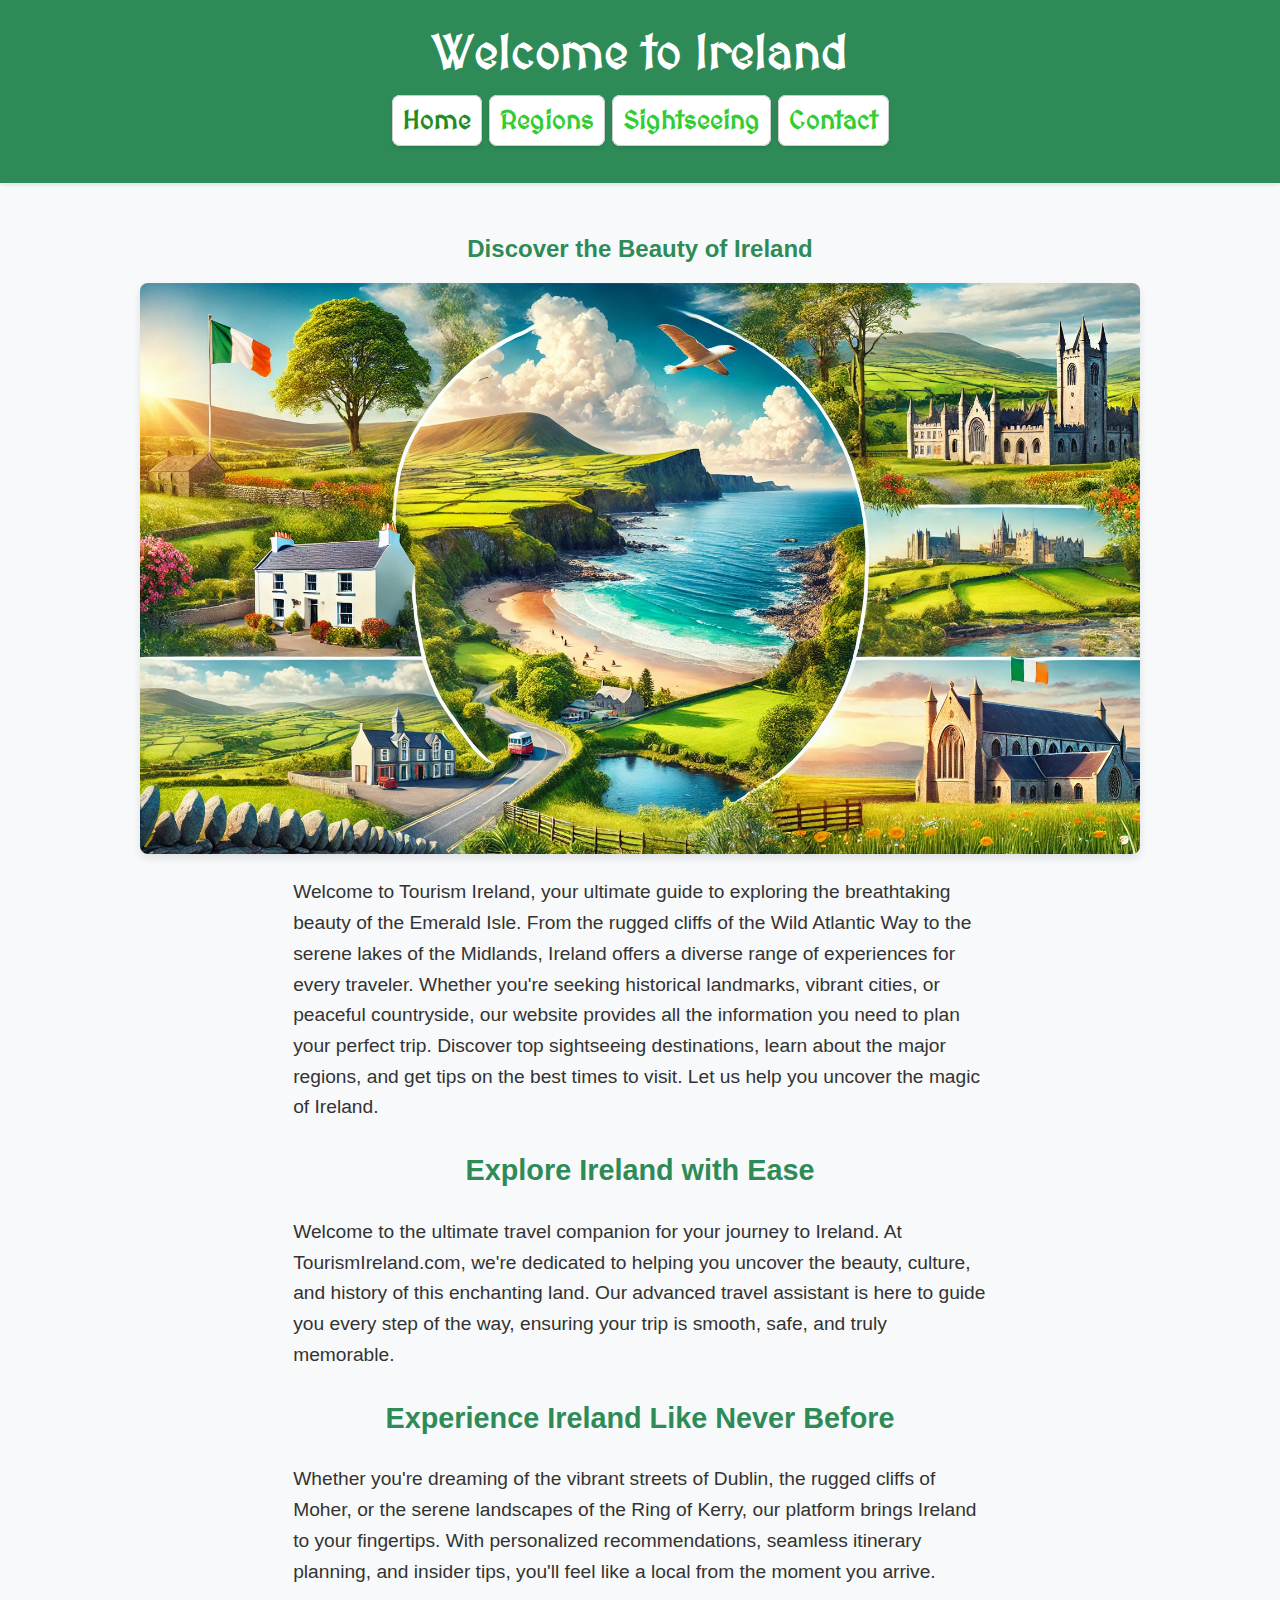
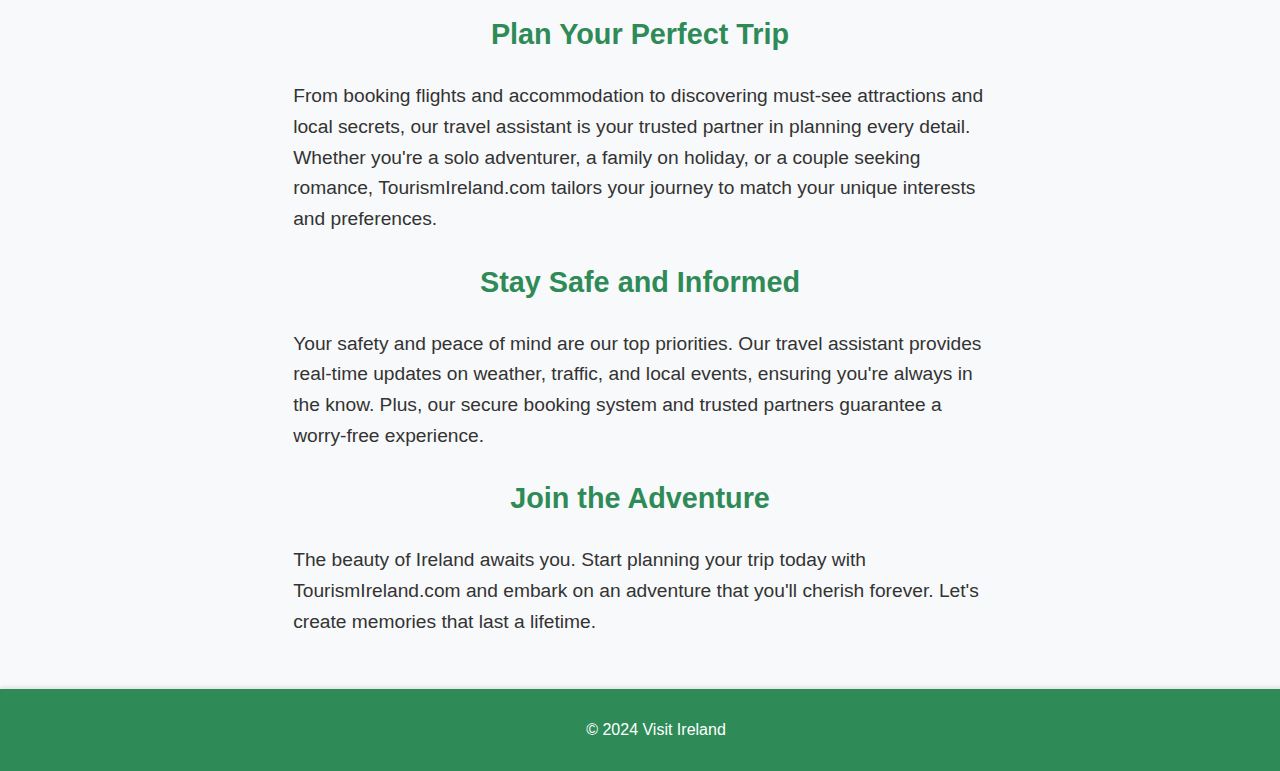
<file: index.html>
<!DOCTYPE html>
<html lang="en">
<head>
    <meta charset="UTF-8">
    <meta name="viewport" content="width=device-width, initial-scale=1.0">
    <title>Visit Ireland</title>
    <link rel="stylesheet" href="css/styles.css">
    <link href="https://fonts.googleapis.com/css2?family=MedievalSharp&display=swap" rel="stylesheet">
    <link rel="apple-touch-icon" sizes="180x180" href="/apple-touch-icon.png">
    <link rel="icon" type="image/png" sizes="32x32" href="/favicon-32x32.png">
    <link rel="icon" type="image/png" sizes="16x16" href="/favicon-16x16.png">
    <script src="js/nav.js" defer></script>
</head>
<body>
    <header>
        <h1>Welcome to Ireland</h1>
        <nav>
            <ul>
                <li><a href="index.html">Home</a></li>
                <li><a href="regions.html">Regions</a></li>
                <li><a href="sightseeing.html">Sightseeing</a></li>
                <li><a href="contact.html">Contact</a></li>
            </ul>
        </nav>
    </header>
    <main>
        <section class="showcase">
            <h2>Discover the Beauty of Ireland</h2>
            <img src="images/scenic1.webp" alt="Scenic Ireland">
            <div class="intro-text">
                <p>Welcome to Tourism Ireland, your ultimate guide to exploring the breathtaking beauty of the Emerald Isle. From the rugged cliffs of the Wild Atlantic Way to the serene lakes of the Midlands, Ireland offers a diverse range of experiences for every traveler. Whether you're seeking historical landmarks, vibrant cities, or peaceful countryside, our website provides all the information you need to plan your perfect trip. Discover top sightseeing destinations, learn about the major regions, and get tips on the best times to visit. Let us help you uncover the magic of Ireland.</p>
                <h2>Explore Ireland with Ease</h2>
                <p>Welcome to the ultimate travel companion for your journey to Ireland. At TourismIreland.com, we're dedicated to helping you uncover the beauty, culture, and history of this enchanting land. Our advanced travel assistant is here to guide you every step of the way, ensuring your trip is smooth, safe, and truly memorable.</p>
                
                <h2>Experience Ireland Like Never Before</h2>
                <p>Whether you're dreaming of the vibrant streets of Dublin, the rugged cliffs of Moher, or the serene landscapes of the Ring of Kerry, our platform brings Ireland to your fingertips. With personalized recommendations, seamless itinerary planning, and insider tips, you'll feel like a local from the moment you arrive.</p>
                
                <h2>Plan Your Perfect Trip</h2>
                <p>From booking flights and accommodation to discovering must-see attractions and local secrets, our travel assistant is your trusted partner in planning every detail. Whether you're a solo adventurer, a family on holiday, or a couple seeking romance, TourismIreland.com tailors your journey to match your unique interests and preferences.</p>
                
                <h2>Stay Safe and Informed</h2>
                <p>Your safety and peace of mind are our top priorities. Our travel assistant provides real-time updates on weather, traffic, and local events, ensuring you're always in the know. Plus, our secure booking system and trusted partners guarantee a worry-free experience.</p>
                
                <h2>Join the Adventure</h2>
                <p>The beauty of Ireland awaits you. Start planning your trip today with TourismIreland.com and embark on an adventure that you'll cherish forever. Let's create memories that last a lifetime.</p>
            </div>
        </section>
    </main>
    <footer>
        <p>&copy; 2024 Visit Ireland</p>
    </footer>
</body>
</html>
</file>
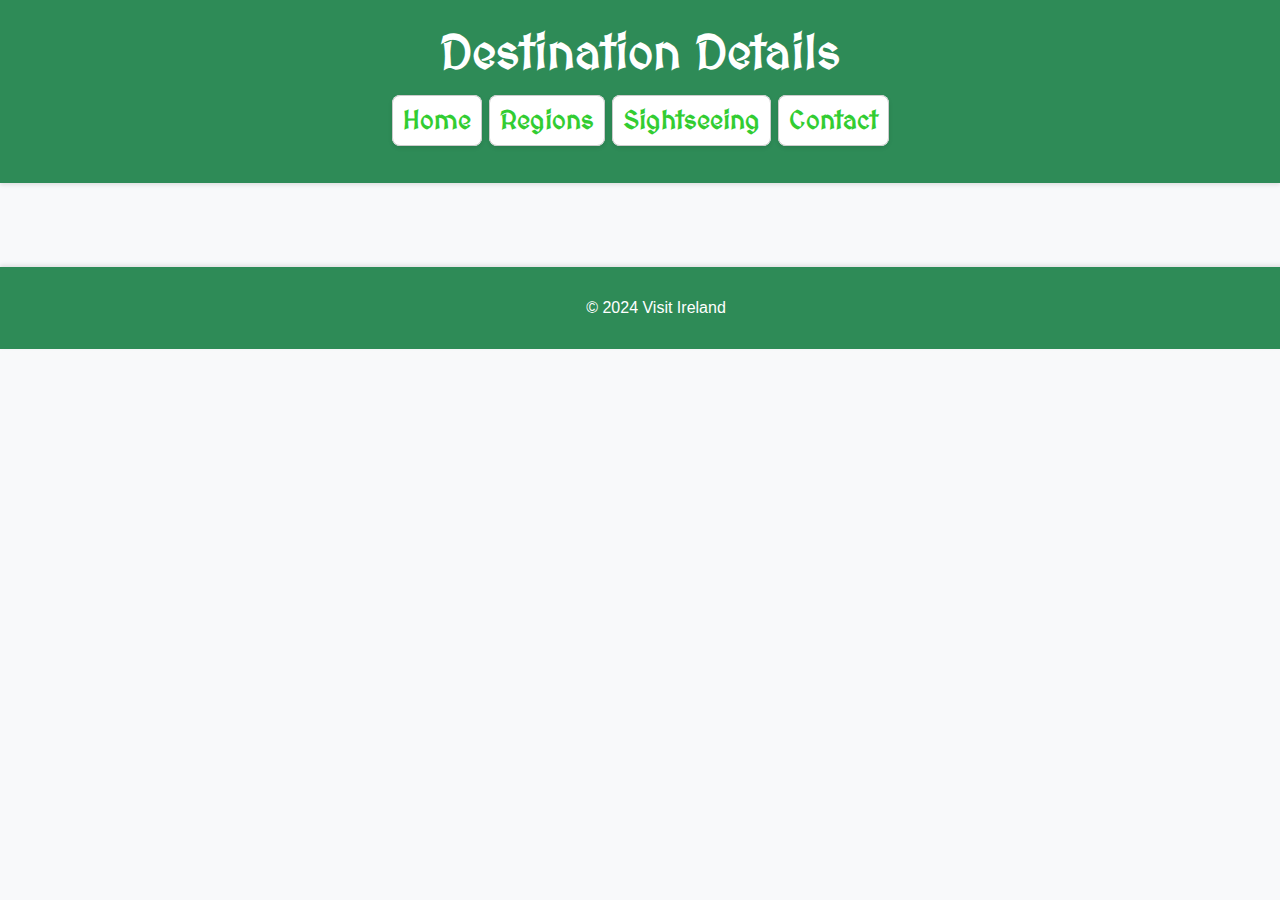
<file: detail.html>
<!DOCTYPE html>
<html lang="en">
<head>
    <meta charset="UTF-8">
    <meta name="viewport" content="width=device-width, initial-scale=1.0">
    <title>Destination Details</title>
    <link rel="stylesheet" href="css/styles.css">
<link href="https://fonts.googleapis.com/css2?family=MedievalSharp&display=swap" rel="stylesheet">

    <script src="js/scripts.js" defer></script>
</head>
<body>
    <header>
        <h1>Destination Details</h1>
        <nav>
            <ul>
                <li><a href="index.html">Home</a></li>
                <li><a href="regions.html">Regions</a></li>
                <li><a href="sightseeing.html">Sightseeing</a></li>
                <li><a href="contact.html">Contact</a></li>

            </ul>
        </nav>
    </header>
    <main>
        <section id="destination-details">
            <h2 id="destination-name"></h2>
            <p id="destination-info"></p>
        </section>
    </main>
    <footer>
        <p>&copy; 2024 Visit Ireland</p>
    </footer>
    <script>
        document.addEventListener('DOMContentLoaded', () => {
            const urlParams = new URLSearchParams(window.location.search);
            const destinationId = urlParams.get('id');
            const destinationDetails = document.getElementById('destination-details');
            const destinationName = document.getElementById('destination-name');
            const destinationInfo = document.getElementById('destination-info');

            fetch('data/sightseeing.json')
                .then(response => response.json())
                .then(data => {
                    const destination = data.find(dest => dest.id == destinationId);
                    if (destination) {
                        destinationName.textContent = destination.name;
                        destinationInfo.innerHTML = `
                            <p>Latitude: ${destination.latitude}</p>
                            <p>Longitude: ${destination.longitude}</p>
                            <p>Altitude: ${destination.altitude}</p>
                            <p>Address: ${destination.local_address}</p>
                            <p>Star Rating: ${destination.star_rating}</p>
                            <p>Cost: ${destination.cost}</p>
                        `;
                        fetchWeather(destination.latitude, destination.longitude);
                    }
                });

            function fetchWeather(latitude, longitude) {
                fetch(`https://weather.apis.ie/forecasts/${latitude},${longitude}`)
                    .then(response => response.json())
                    .then(data => {
                        const weatherInfo = `
                            <p>Temperature: ${data.temperature} °C</p>
                            <p>Precipitation: ${data.precipitation} mm</p>
                        `;
                        destinationInfo.innerHTML += weatherInfo;
                    });
            }
        });
    </script>
</body>
</html>
</file>
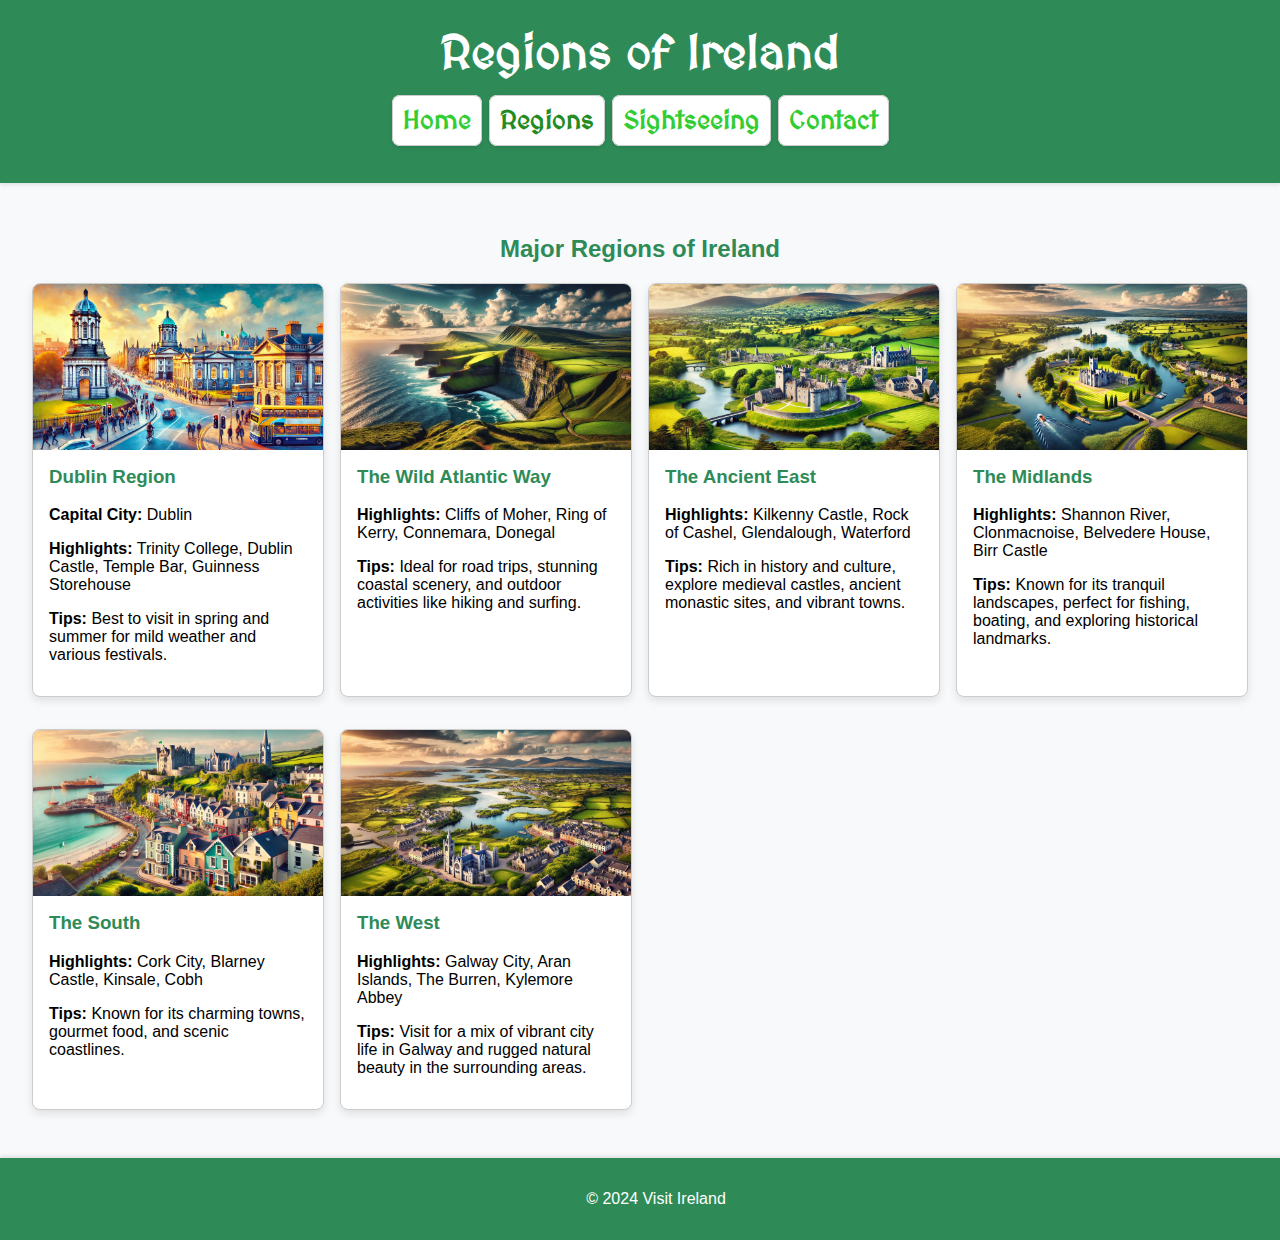
<file: regions.html>
<!DOCTYPE html>
<html lang="en">
<head>
    <meta charset="UTF-8">
    <meta name="viewport" content="width=device-width, initial-scale=1.0">
    <title>Regions of Ireland</title>
    <link rel="stylesheet" href="css/styles.css">
    <link href="https://fonts.googleapis.com/css2?family=MedievalSharp&display=swap" rel="stylesheet">
    <script src="js/nav.js" defer></script>
</head>
<body>
    <header>
        <h1>Regions of Ireland</h1>
        <nav>
            <ul>
                <li><a href="index.html">Home</a></li>
                <li><a href="regions.html">Regions</a></li>
                <li><a href="sightseeing.html">Sightseeing</a></li>
                <li><a href="contact.html">Contact</a></li>

            </ul>
        </nav>
    </header>
    <main>
        <section>
            <h2>Major Regions of Ireland</h2>
            <div class="card-grid">
                <div class="card">
                    <img src="images/dublin.webp" alt="Dublin Region">
                    <div class="card-content">
                        <h3>Dublin Region</h3>
                        <p><strong>Capital City:</strong> Dublin</p>
                        <p><strong>Highlights:</strong> Trinity College, Dublin Castle, Temple Bar, Guinness Storehouse</p>
                        <p><strong>Tips:</strong> Best to visit in spring and summer for mild weather and various festivals.</p>
                    </div>
                </div>
                <div class="card">
                    <img src="images/wild-atlantic-way.webp" alt="The Wild Atlantic Way">
                    <div class="card-content">
                        <h3>The Wild Atlantic Way</h3>
                        <p><strong>Highlights:</strong> Cliffs of Moher, Ring of Kerry, Connemara, Donegal</p>
                        <p><strong>Tips:</strong> Ideal for road trips, stunning coastal scenery, and outdoor activities like hiking and surfing.</p>
                    </div>
                </div>
                <div class="card">
                    <img src="images/ancient-east.webp" alt="The Ancient East">
                    <div class="card-content">
                        <h3>The Ancient East</h3>
                        <p><strong>Highlights:</strong> Kilkenny Castle, Rock of Cashel, Glendalough, Waterford</p>
                        <p><strong>Tips:</strong> Rich in history and culture, explore medieval castles, ancient monastic sites, and vibrant towns.</p>
                    </div>
                </div>
                <div class="card">
                    <img src="images/midlands.webp" alt="The Midlands">
                    <div class="card-content">
                        <h3>The Midlands</h3>
                        <p><strong>Highlights:</strong> Shannon River, Clonmacnoise, Belvedere House, Birr Castle</p>
                        <p><strong>Tips:</strong> Known for its tranquil landscapes, perfect for fishing, boating, and exploring historical landmarks.</p>
                    </div>
                </div>
                <div class="card">
                    <img src="images/south.webp" alt="The South">
                    <div class="card-content">
                        <h3>The South</h3>
                        <p><strong>Highlights:</strong> Cork City, Blarney Castle, Kinsale, Cobh</p>
                        <p><strong>Tips:</strong> Known for its charming towns, gourmet food, and scenic coastlines.</p>
                    </div>
                </div>
                <div class="card">
                    <img src="images/west.webp" alt="The West">
                    <div class="card-content">
                        <h3>The West</h3>
                        <p><strong>Highlights:</strong> Galway City, Aran Islands, The Burren, Kylemore Abbey</p>
                        <p><strong>Tips:</strong> Visit for a mix of vibrant city life in Galway and rugged natural beauty in the surrounding areas.</p>
                    </div>
                </div>
            </div>
        </section>
    </main>
    <footer>
        <p>&copy; 2024 Visit Ireland</p>
    </footer>
</body>
</html>
</file>
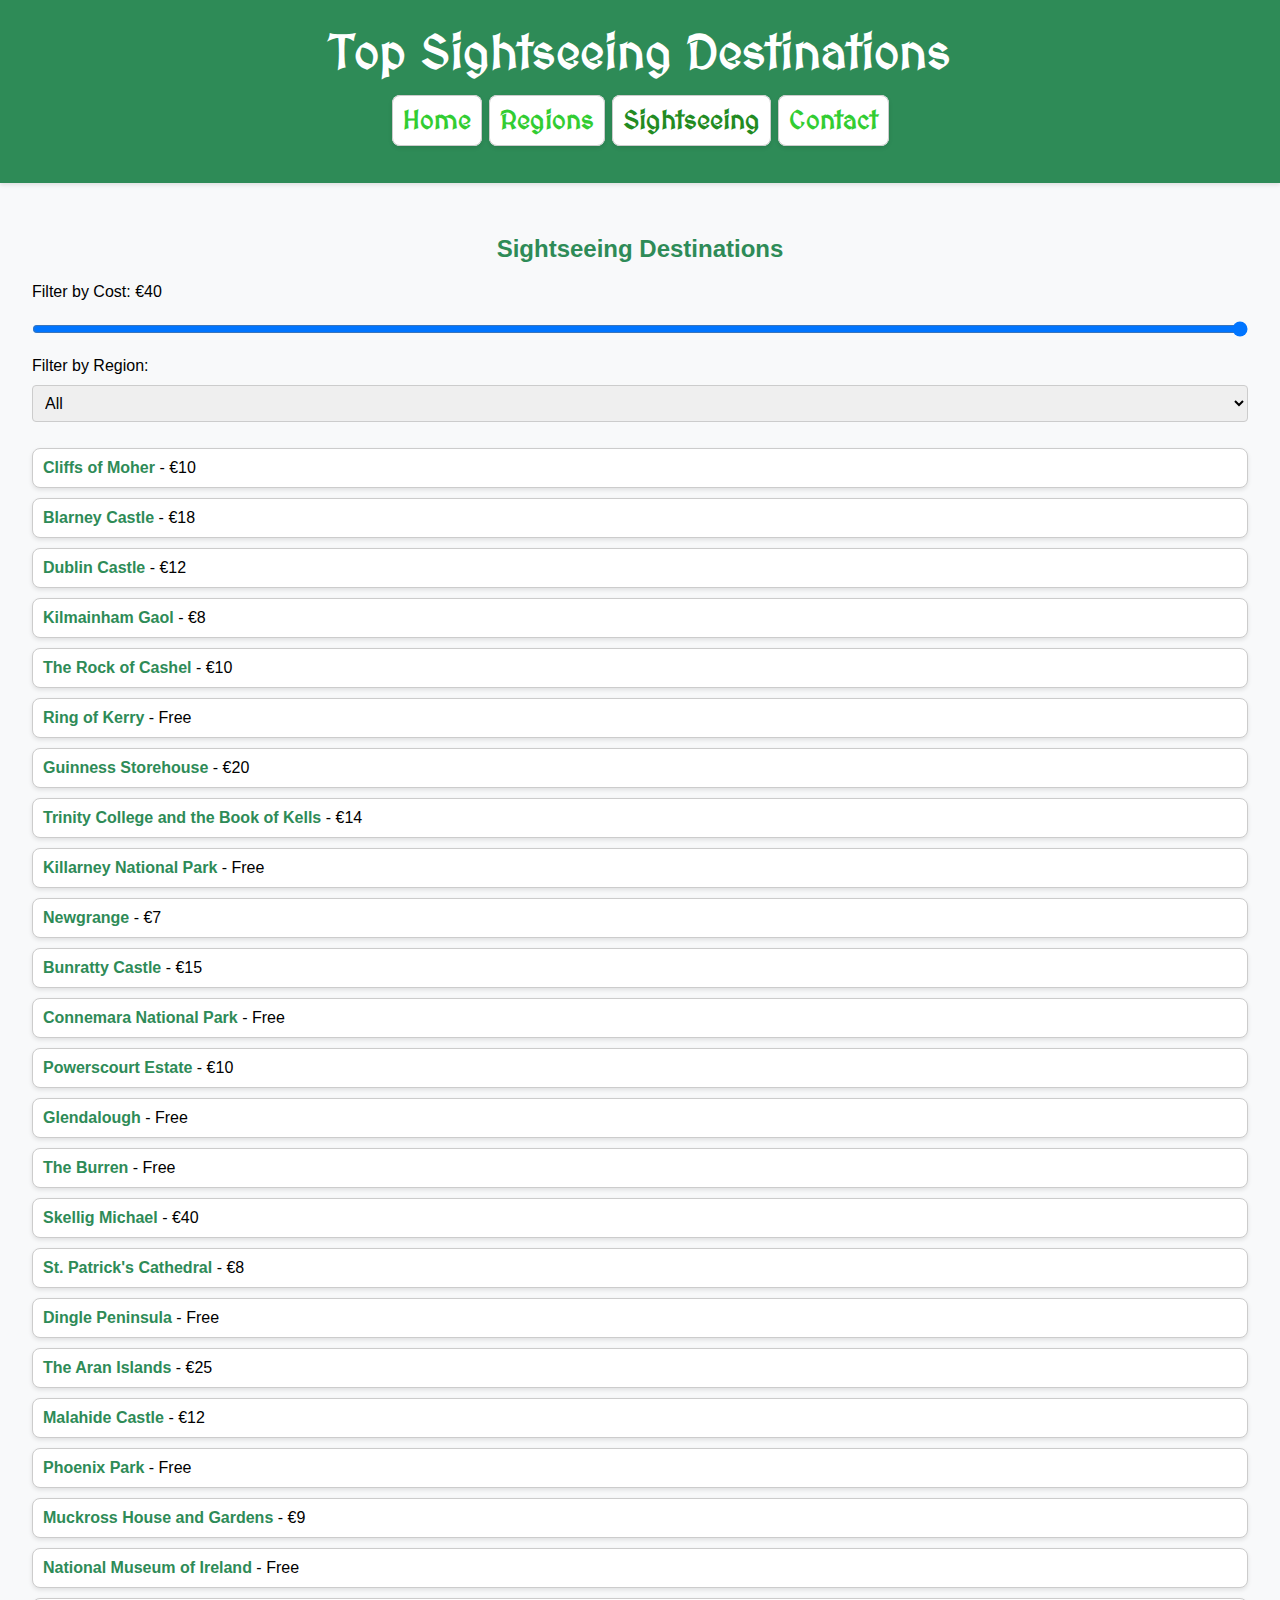
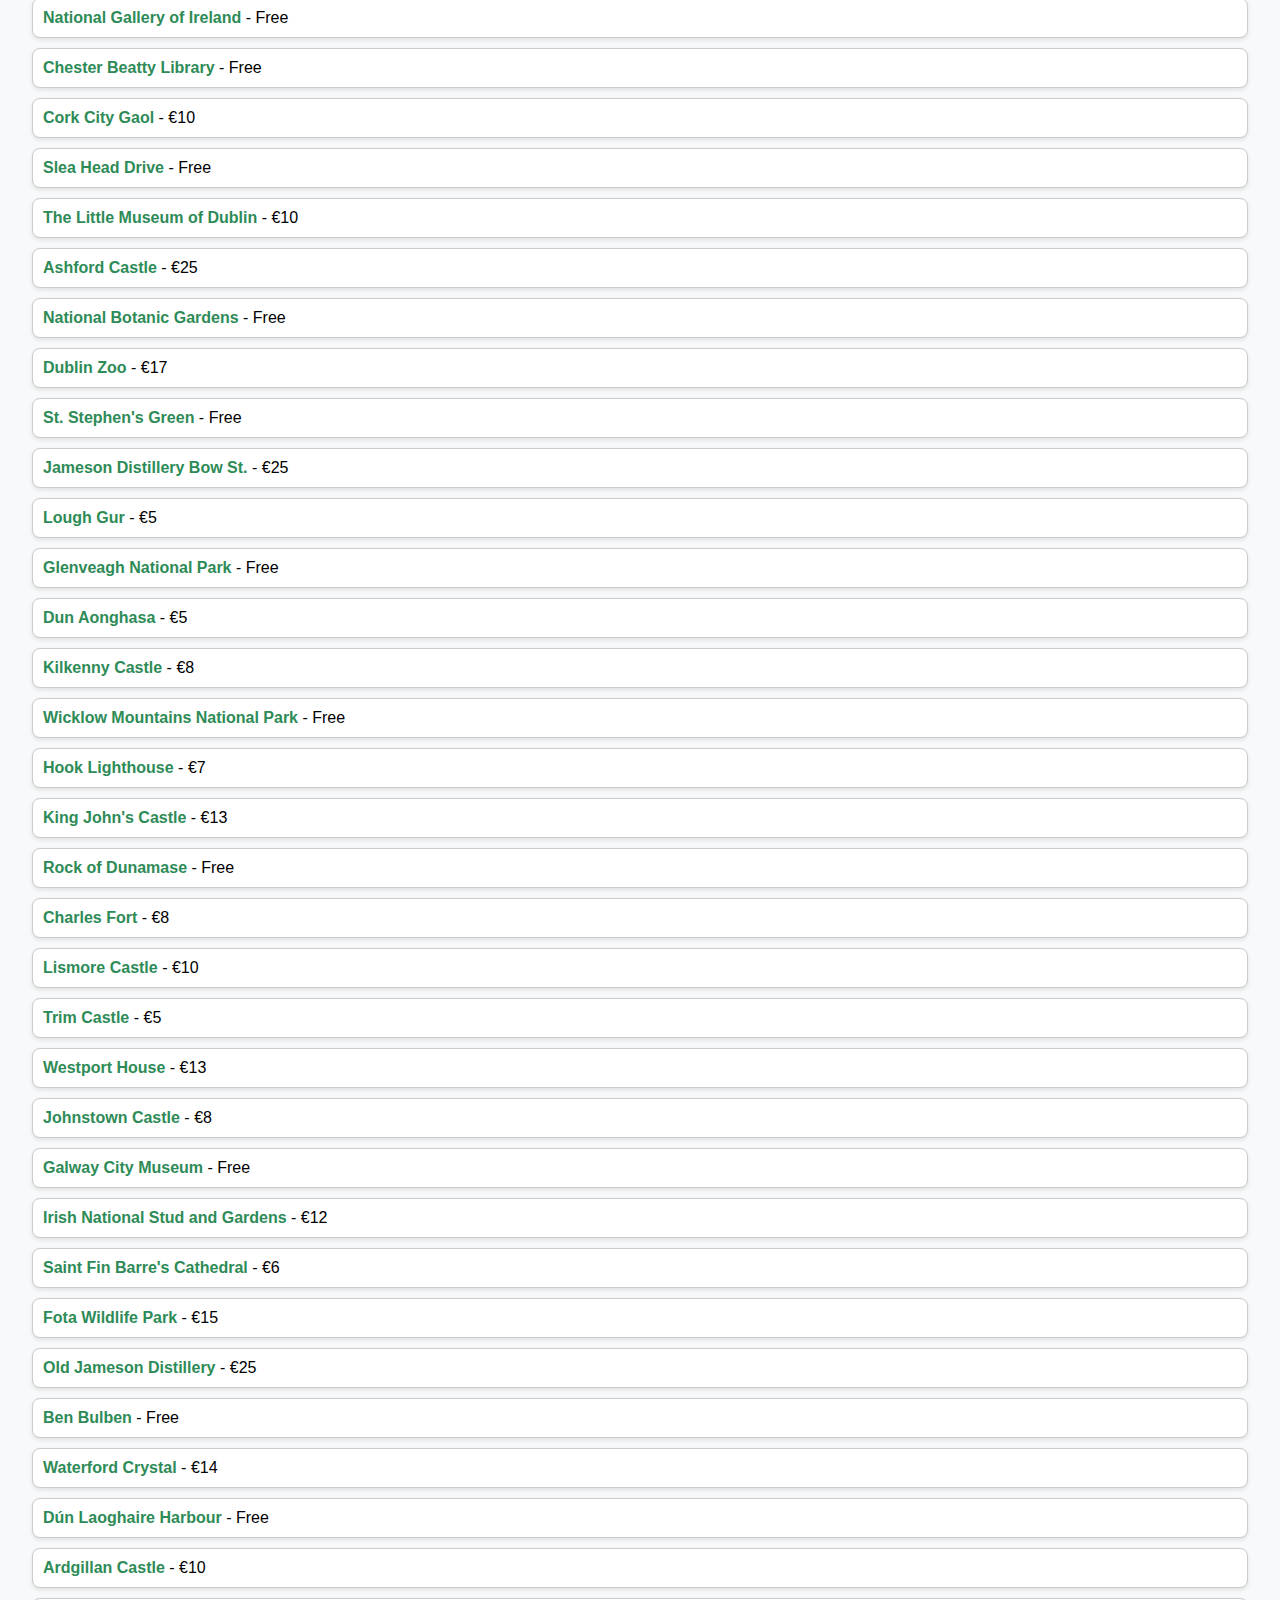
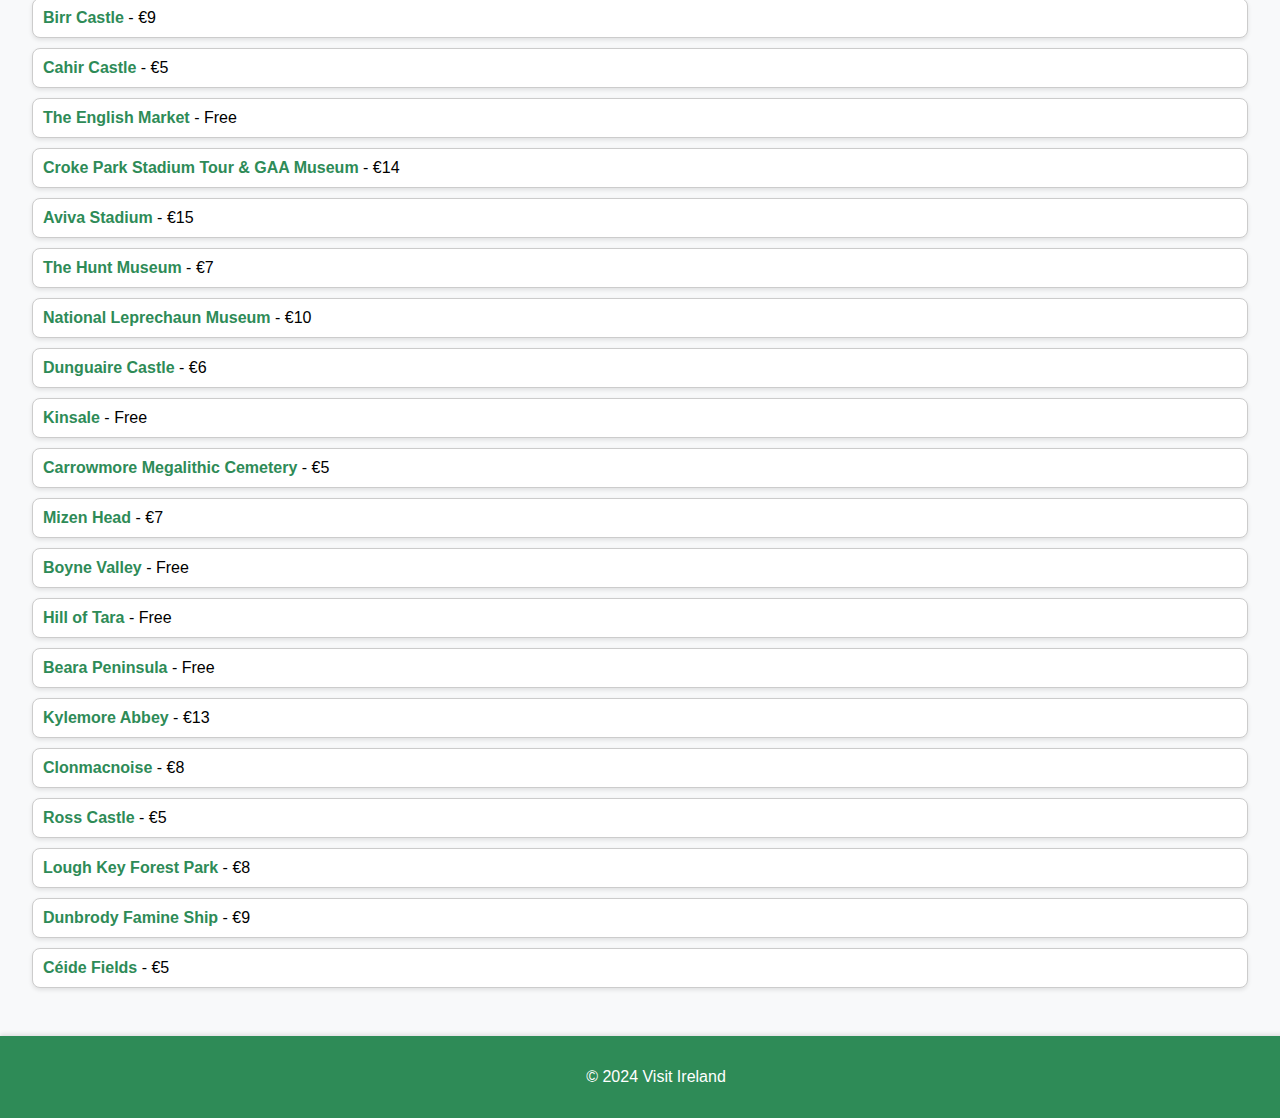
<file: sightseeing.html>
<!DOCTYPE html>
<html lang="en">
<head>
    <meta charset="UTF-8">
    <meta name="viewport" content="width=device-width, initial-scale=1.0">
    <title>Sightseeing in Ireland</title>
    <link rel="stylesheet" href="css/styles.css">
    <link href="https://fonts.googleapis.com/css2?family=MedievalSharp&display=swap" rel="stylesheet">
    <script src="js/scripts.js" defer></script>
    <script src="js/nav.js" defer></script>
</head>
<body>
    <header>
        <h1>Top Sightseeing Destinations</h1>
        <nav>
            <ul>
                <li><a href="index.html">Home</a></li>
                <li><a href="regions.html">Regions</a></li>
                <li><a class="is-active" href="sightseeing.html">Sightseeing</a></li>
                <li><a href="contact.html">Contact</a></li>

            </ul>
        </nav>
    </header>
    <main>
        <section>
            <h2>Sightseeing Destinations</h2>
            <label for="filter-cost">Filter by Cost: €<span id="cost-value">0</span></label>
            <input type="range" id="filter-cost" value="0">
            <label for="filter-region">Filter by Region:</label>
            <select id="filter-region">
                <option value="all">All</option>
                <option value="dublin">Dublin</option>
                <option value="midlands">Midlands</option>
                <option value="west">West</option>
                <option value="south">South</option>
                <option value="east">East</option>
            </select>
            <ul id="sightseeing-list"></ul>
        </section>
    </main>
    <footer>
        <p>&copy; 2024 Visit Ireland</p>
    </footer>
</body>
</html>
</file>
<file: css/styles.css>
/* General Styles */
body {
    font-family: 'Trebuchet MS', Arial, sans-serif;
    margin: 0;
    padding: 0;
    box-sizing: border-box;
    background-color: #f8f9fa;
}

/* Header Styles */
header {
    background-color: #2e8b57; /* Dark green */
    color: #fff;
    padding: 1em;
    text-align: center;
    font-family: 'MedievalSharp', cursive; /* Adding a whimsical font */
    font-size: 1.5em;
    box-shadow: 0 2px 4px rgba(0, 0, 0, 0.1);
}

header h1 {
    margin: 0;
    font-size: 2em;
}

nav ul li {
    display: inline;
}

nav ul li a {
    color: #32cd32; /* Green */
    text-decoration: none;
    font-size: 1.1em;
    transition: color 0.3s;
}

nav ul li a:hover {
    color: #228b22; /* Darker green */
    text-decoration: underline;
}

nav ul li a.active {
    font-weight: bold;
    color: #228b22; /* Darker green */
}


/* Footer Styles */
footer {
    background-color: #2e8b57;
    color: #fff;
    text-align: center;
    padding: 1em;
    position: relative;
    bottom: 0;
    width: 100%;
    font-size: 1em;
    box-shadow: 0 -2px 4px rgba(0, 0, 0, 0.1);
}

/* Main Styles */
main {
    padding: 2em;
}

h2 {
    text-align: center;
    color: #2e8b57;
}

/* Showcase Image */
.showcase {
    text-align: center;
}

.showcase img {
    width: 100%;
    height: auto;
    max-width: 1000px;
    border-radius: 8px;
    box-shadow: 0 4px 8px rgba(0, 0, 0, 0.1);
}

.intro-text {
    margin-top: 1em;
    font-size: 1.2em;
    color: #333;
    max-width: 1000px;
    margin-left: auto;
    margin-right: auto;
    text-align: left;
    line-height: 1.6;
}

/* Slider Styles */
input[type="range"] {
    width: 100%;
    margin: 10px 0;
}

#filter-cost {
    margin: 20px 0;
}

/* Select Dropdown Styles */
select {
    width: 100%;
    padding: 0.5em;
    border: 1px solid #ccc;
    border-radius: 4px;
    font-size: 1em;
    margin: 10px 0;
}

/* List Styles */
ul {
    list-style-type: none;
    padding: 0;
}

li {
    margin: 10px 0;
    padding: 10px;
    border: 1px solid #ccc;
    border-radius: 8px;
    background-color: #fff;
    box-shadow: 0 2px 4px rgba(0, 0, 0, 0.1);
}

li a {
    text-decoration: none;
    color: #2e8b57;
    font-weight: bold;
}

/* Card Grid Styles */
.card-grid {
    display: grid;
    grid-template-columns: 1fr;
    gap: 1em;
}

.card {
    display: flex;
    flex-direction: column;
    border: 1px solid #ccc;
    border-radius: 8px;
    overflow: hidden;
    margin-bottom: 1em;
    background-color: #fff;
    box-shadow: 0 4px 8px rgba(0, 0, 0, 0.1);
}

.card img {
    width: 100%;
    height: auto;
}

.card-content {
    padding: 1em;
}

.card h3 {
    margin-top: 0;
    color: #2e8b57;
}

/* Responsive Design */
@media (min-width: 600px) {
    .card-grid {
        grid-template-columns: repeat(2, 1fr);
    }
}

@media (min-width: 900px) {
    .card-grid {
        grid-template-columns: repeat(3, 1fr);
    }
}

@media (min-width: 1200px) {
    .card-grid {
        grid-template-columns: repeat(4, 1fr);
    }
}


/* Custom Form Styles */
form {
    background-color: #f4f4f4;
    border: 1px solid #ddd;
    padding: 20px;
    border-radius: 8px;
    max-width: 600px;
    margin: 0 auto;
}

form label {
    display: block;
    margin-bottom: 8px;
    font-weight: bold;
}

form input, form textarea, form button {
    width: 100%;
    padding: 10px;
    margin-bottom: 20px;
    border: 1px solid #ccc;
    border-radius: 4px;
    font-size: 16px;
}

form button {
    background-color: #008000;
    color: white;
    border: none;
    cursor: pointer;
}

form button:hover {
    background-color: #006400;
}

.error {
    color: #ff0000;
    font-size: 14px;
}

form {
    box-shadow: 0 4px 8px rgba(0, 0, 0, 0.1);
    background-image: url('images/irish-background.webp');
    background-size: cover;
    background-position: center;
    color: #333;
}



.intro-text {
    max-width: 65ch;
    margin: 0 auto;
}
</file>
